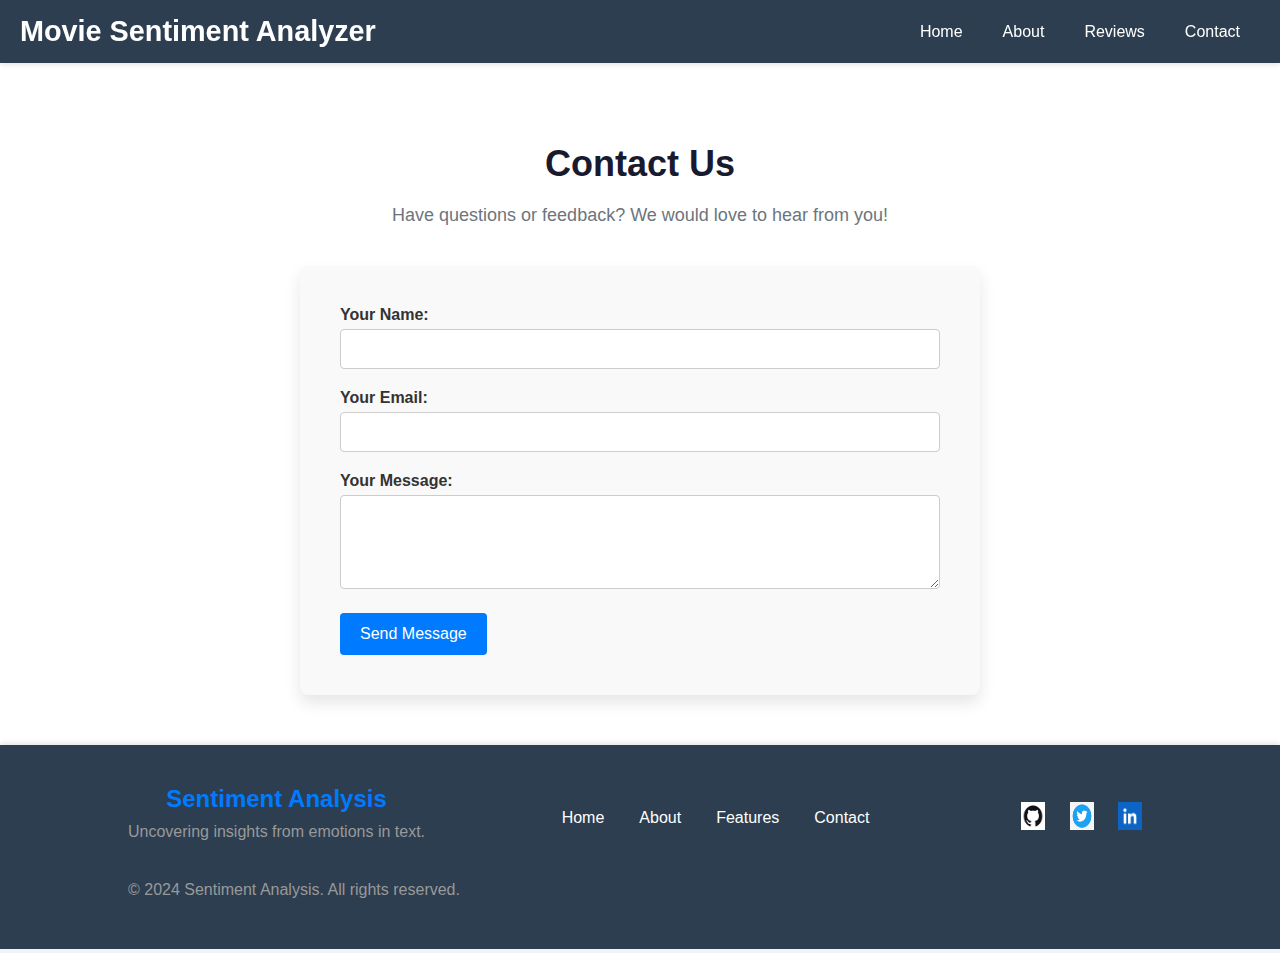
<file: contact.html>
<!DOCTYPE html>
<html lang="en">
<head>
    <meta charset="UTF-8">
    <meta name="viewport" content="width=device-width, initial-scale=1.0">
    <title>Movie Sentiment Analyzer - Contact Us</title>
    <link rel="stylesheet" href="styles.css">
    <style>
        /* Styling for Contact Page */
        body {
    font-family: 'Segoe UI', Tahoma, Geneva, Verdana, sans-serif;
    margin: 0;
    padding: 0;
    color: #333;
    background-color: #f0f4f8;
    box-sizing: border-box;
}


        header {
    background: #2c3e50;
    color: #fff;
    padding: 15px 20px;
    box-shadow: 0 2px 5px rgba(0, 0, 0, 0.1);
    position: sticky;
    top: 0;
    z-index: 1000;
}

nav {
    display: flex;
    justify-content: space-between;
    align-items: center;
}

.logo h1 {
    margin: 0;
    font-size: 1.8em;
    font-weight: bold;
    color: #fff;
}

.menu {
    list-style: none;
    margin: 0;
    padding: 0;
    display: flex;
}

.menu li {
    margin: 0 20px;
}

.menu a {
    color: #fff;
    text-decoration: none;
    font-size: 1em;
    position: relative;
    font-weight: 500;
}

.menu a::after {
    content: '';
    display: block;
    height: 2px;
    background: #007bff;
    width: 0;
    transition: width 0.3s;
    position: absolute;
    bottom: -5px;
    left: 0;
}

.menu a:hover::after {
    width: 100%;
}

.hamburger {
    display: none;
    flex-direction: column;
    cursor: pointer;
}

.hamburger span {
    background: #fff;
    height: 4px;
    width: 30px;
    margin: 5px 0;
    border-radius: 2px;
}

        .contact {
            padding: 50px 0;
            background-color: #fff;
        }

        .container {
            width: 80%;
            margin: 0 auto;
            max-width: 1200px;
        }

        .contact h2 {
            text-align: center;
            color: #1a1a2e;
            font-size: 36px;
            margin-bottom: 20px;
        }

        .contact p {
            text-align: center;
            color: #6c757d;
            font-size: 18px;
            margin-bottom: 40px;
        }

        .contact-form {
            background-color: #f9f9f9;
            padding: 40px;
            border-radius: 8px;
            box-shadow: 0 8px 16px rgba(0, 0, 0, 0.1);
            max-width: 600px;
            margin: 0 auto;
        }

        .form-group {
            margin-bottom: 20px;
        }

        .form-group label {
            display: block;
            font-size: 16px;
            color: #333;
            margin-bottom: 5px;
        }

        .form-group input, .form-group textarea {
            width: 100%;
            padding: 10px;
            font-size: 16px;
            border-radius: 4px;
            border: 1px solid #ccc;
            box-sizing: border-box;
        }

        .form-group input:focus, .form-group textarea:focus {
            outline: none;
            border-color: #007bff;
        }

        .btn {
            display: inline-block;
            background-color: #007bff;
            color: #fff;
            font-size: 16px;
            padding: 12px 20px;
            border: none;
            border-radius: 4px;
            cursor: pointer;
            transition: background-color 0.3s;
        }

        .btn:hover {
            background-color: #0056b3;
        }

        footer {
            background-color: #2c3e50;
            color: #fff;
            padding: 40px 0;
            text-align: center;
        }

        footer h1 {
            font-size: 24px;
        }

        footer p {
            font-size: 16px;
            margin: 10px 0;
            color: #999;
        }

        footer .footer-links ul {
            list-style: none;
            padding: 0;
        }

        footer .footer-links ul li {
            display: inline;
            margin-right: 20px;
        }

        footer .footer-links ul li a {
            color: #fff;
            text-decoration: none;
            transition: color 0.3s;
        }

        footer .footer-links ul li a:hover {
            color: #f39c12;
        }

        footer .social-links a {
            margin: 0 10px;
            display: inline-block;
        }

        footer .social-links img {
            width: 24px;
            transition: opacity 0.3s;
        }

        footer .social-links img:hover {
            opacity: 0.7;
        }

        .copyright {
            margin-top: 20px;
            font-size: 14px;
            color: #999;
        }

        /* Mobile Styles */
        @media screen and (max-width: 768px) {
            .container {
                width: 90%;
            }

            .contact h2 {
                font-size: 28px;
            }

            .contact p {
                font-size: 16px;
            }

            .contact-form {
                padding: 20px;
            }
        }
    </style>
</head>
<body>
    <header>
        <nav>
            <div class="logo">
                <h1>Movie Sentiment Analyzer</h1>
            </div>
            <ul class="menu">
                <li><a href="index.html">Home</a></li>
                <li><a href="about.html">About</a></li>
                <li><a href="reviews.html">Reviews</a></li>
                <li><a href="contact.html">Contact</a></li>
            </ul>
        </nav>
    </header>

    <section class="contact">
        <div class="container">
            <h2>Contact Us</h2>
            <p>Have questions or feedback? We would love to hear from you!</p>
            <form action="#" method="POST" class="contact-form">
                <div class="form-group">
                    <label for="name">Your Name:</label>
                    <input type="text" id="name" name="name" required>
                </div>
                <div class="form-group">
                    <label for="email">Your Email:</label>
                    <input type="email" id="email" name="email" required>
                </div>
                <div class="form-group">
                    <label for="message">Your Message:</label>
                    <textarea id="message" name="message" rows="4" required></textarea>
                </div>
                <button type="submit" class="btn">Send Message</button>
            </form>
        </div>
    </section>

    <footer>
        <div class="container footer-container">
            <div class="footer-logo">
                <h1>Sentiment Analysis</h1>
                <p>Uncovering insights from emotions in text.</p>
            </div>
            <div class="footer-links">
                <ul>
                    <li><a href="index.html">Home</a></li>
                    <li><a href="about.html">About</a></li>
                    <li><a href="features.html">Features</a></li>
                    <li><a href="contact.html">Contact</a></li>
                </ul>
            </div>
            <div class="social-links">
                <a href="https://github.com/YourProfile" target="_blank" title="GitHub"><img src="github.png" alt="GitHub" class="social-icon"></a>
                <a href="https://twitter.com/YourProfile" target="_blank" title="Twitter"><img src="twitter.png" alt="Twitter" class="social-icon"></a>
                <a href="https://linkedin.com/in/YourProfile" target="_blank" title="LinkedIn"><img src="linkdln.png" alt="LinkedIn" class="social-icon"></a>
            </div>
            <div class="copyright">
                <p>&copy; 2024 Sentiment Analysis. All rights reserved.</p>
            </div>
        </div>
    </footer>
    
</body>
</html>
</file>
<file: styles.css>
/* General Styles */
body {
    font-family: 'Segoe UI', Tahoma, Geneva, Verdana, sans-serif;
    margin: 0;
    padding: 0;
    color: #333;
    background-color: #f0f4f8;
    box-sizing: border-box;
}

header {
    background: #2c3e50;
    color: #fff;
    padding: 15px 20px;
    box-shadow: 0 2px 5px rgba(0, 0, 0, 0.1);
    position: sticky;
    top: 0;
    z-index: 1000;
}

nav {
    display: flex;
    justify-content: space-between;
    align-items: center;
}

.logo h1 {
    margin: 0;
    font-size: 1.8em;
    font-weight: bold;
    color: #fff;
}

.menu {
    list-style: none;
    margin: 0;
    padding: 0;
    display: flex;
}

.menu li {
    margin: 0 20px;
}

.menu a {
    color: #fff;
    text-decoration: none;
    font-size: 1em;
    position: relative;
    font-weight: 500;
}

.menu a::after {
    content: '';
    display: block;
    height: 2px;
    background: #007bff;
    width: 0;
    transition: width 0.3s;
    position: absolute;
    bottom: -5px;
    left: 0;
}

.menu a:hover::after {
    width: 100%;
}

.hamburger {
    display: none;
    flex-direction: column;
    cursor: pointer;
}

.hamburger span {
    background: #fff;
    height: 4px;
    width: 30px;
    margin: 5px 0;
    border-radius: 2px;
}

/* Hero Section */
.hero {
    position: relative;
    color: #fff;
    padding: 100px 20px;
    background: url('images/hero-bg.jpg') no-repeat center center/cover;
    text-shadow: 2px 2px 5px rgba(0, 0, 0, 0.4);
}

.hero .overlay {
    position: absolute;
    top: 0;
    left: 0;
    width: 100%;
    height: 100%;
    background: rgba(0, 0, 0, 0.5);
}

.hero .container {
    position: relative;
    z-index: 2;
    text-align: center;
}

.hero h2 {
    font-size: 3em;
    margin-bottom: 20px;
    font-weight: bold;
}

.hero p {
    font-size: 1.3em;
    margin-bottom: 30px;
}

.input-area {
    max-width: 700px;
    margin: 0 auto;
}

textarea {
    width: 100%;
    padding: 12px;
    border: 1px solid #ddd;
    border-radius: 5px;
    font-size: 1em;
}

.btn {
    background: #007bff;
    color: #fff;
    border: none;
    padding: 12px 25px;
    border-radius: 5px;
    cursor: pointer;
    font-size: 1.1em;
    transition: background 0.3s;
}

.btn:hover {
    background: #0056b3;
}

#result {
    margin-top: 20px;
}

/* Features Section */
#features {
    background: #fff;
    padding: 60px 20px;
}

#features h2 {
    text-align: center;
    font-size: 2.5em;
    margin-bottom: 40px;
    color: #333;
}

.feature-list {
    display: flex;
    flex-wrap: wrap;
    justify-content: space-between;
}

.feature-item {
    flex: 1;
    min-width: 250px;
    max-width: 45%;
    margin: 20px 0;
    padding: 25px;
    background: #f8fafc;
    border-radius: 10px;
    box-shadow: 0 4px 10px rgba(0, 0, 0, 0.1);
    transition: transform 0.3s ease-in-out;
}

.feature-item:hover {
    transform: translateY(-10px);
}

.feature-item h3 {
    font-size: 1.8em;
    margin-bottom: 15px;
    color: #007bff;
}

.feature-item p {
    font-size: 1em;
    color: #555;
    line-height: 1.6;
}

/* How It Works Section */
#how-it-works {
    padding: 60px 20px;
}

#how-it-works h2 {
    text-align: center;
    font-size: 2.5em;
    margin-bottom: 40px;
    color: #333;
}

.how-it-works-content {
    display: flex;
    flex-direction: column;
    align-items: center;
}

.how-it-works-step {
    max-width: 600px;
    margin-bottom: 30px;
    text-align: center;
}

.how-it-works-step h3 {
    font-size: 1.8em;
    color: #007bff;
    margin-bottom: 10px;
}

.how-it-works-step p {
    font-size: 1em;
    color: #555;
    line-height: 1.6;
}

#how-it-works {
    background: #f9f9f9;
}

/* Contact Form */
.contact-form {
    max-width: 700px;
    margin: 0 auto;
    background: #f4f4f4;
    padding: 30px;
    border-radius: 10px;
    box-shadow: 0 2px 5px rgba(0, 0, 0, 0.1);
}

.form-group {
    margin-bottom: 20px;
}

.form-group label {
    display: block;
    margin-bottom: 8px;
    font-weight: bold;
}

.form-group input,
.form-group textarea {
    width: 100%;
    padding: 12px;
    border: 1px solid #ddd;
    border-radius: 5px;
    font-size: 1em;
}

/* Footer */
footer {
    background: #2c3e50;
    color: #fff;
    padding: 40px 20px;
    box-shadow: 0 -2px 5px rgba(0, 0, 0, 0.1);
    text-align: center;
}

.footer-container {
    display: flex;
    justify-content: space-between;
    align-items: center;
    flex-wrap: wrap;
}

.footer-logo h1 {
    margin: 0;
    font-size: 1.5em;
    color: #007bff;
}

.footer-links ul {
    list-style: none;
    margin: 0;
    padding: 0;
    display: flex;
}

.footer-links li {
    margin: 0 15px;
}

.footer-links a {
    color: #fff;
    text-decoration: none;
    font-size: 1em;
    position: relative;
    padding-bottom: 5px;
}

.footer-links a::after {
    content: '';
    display: block;
    height: 2px;
    background: #007bff;
    width: 0;
    transition: width 0.3s;
    position: absolute;
    bottom: -5px;
    left: 0;
}

.footer-links a:hover::after {
    width: 100%;
}

.social-links a {
    margin: 0 10px;
}

.social-links img {
    width: 28px;
    height: 28px;
}

/* Responsive Design */
@media (max-width: 768px) {
    .menu {
        display: none;
    }

    .hamburger {
        display: flex;
    }

    .hamburger.active + .menu {
        display: flex;
        flex-direction: column;
        position: absolute;
        top: 60px;
        right: 20px;
        background: #333;
        width: 200px;
        padding: 10px 0;
    }

    .menu.show {
        display: flex;
    }

    .menu li {
        margin: 10px 0;
    }
}
</file>
